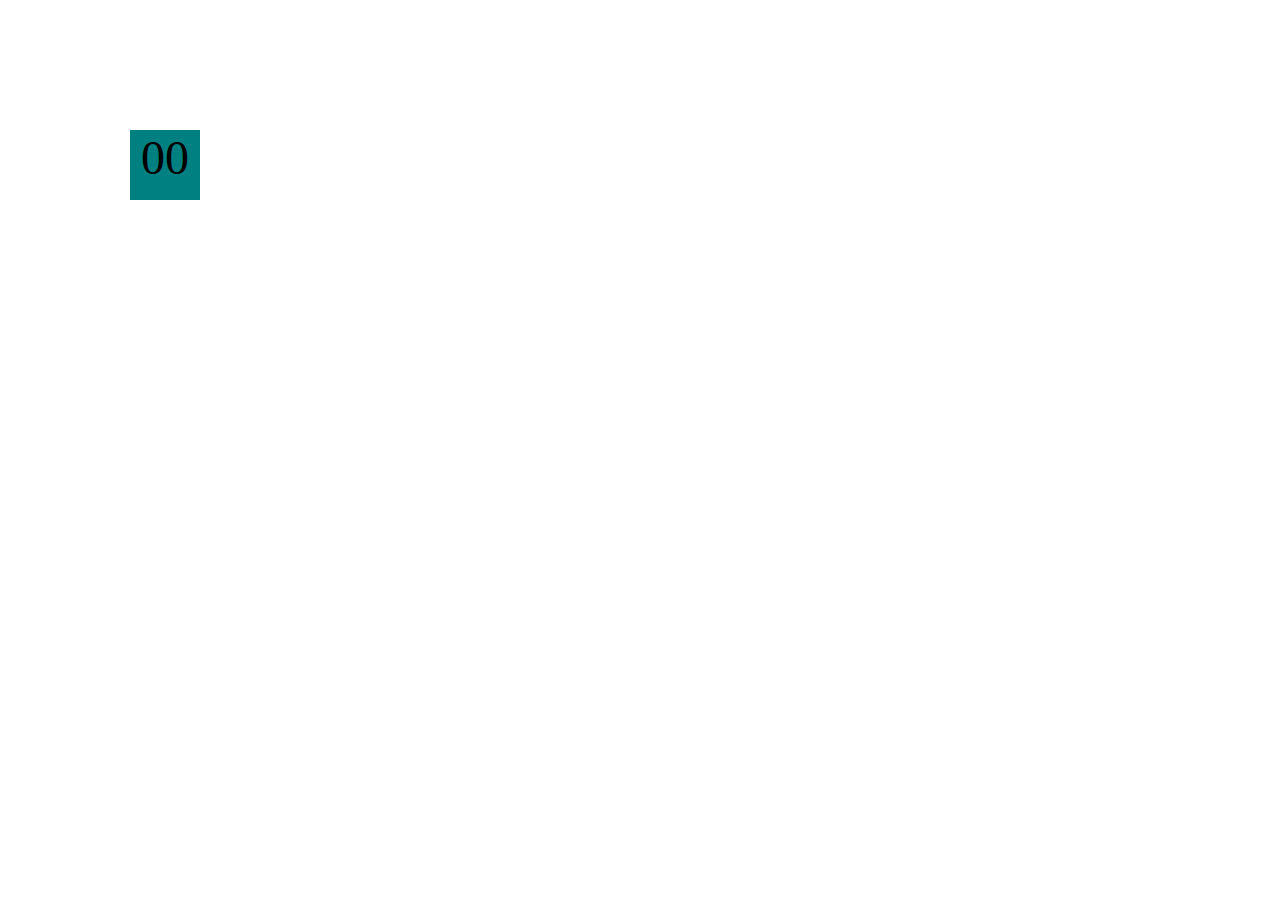
<file: projects/bouncing-box/index.html>
<!DOCTYPE html>
<html>
<head>
	<meta charset="utf-8">
	<title>Bouncing Box</title>
	<script src="jquery.min.js"></script>
	<link rel='stylesheet' type="text/css" href='index.css'></link>
	<!-- 	<script src="//cdnjs.cloudflare.com/ajax/libs/jquery/2.1.1/jquery.min.js"></script> -->

</head>
<body class="board">
	<!-- HTML for the box -->
	<div class="box">00</div>

	<script src='index.js'></script>
</body>
</html>
</file>
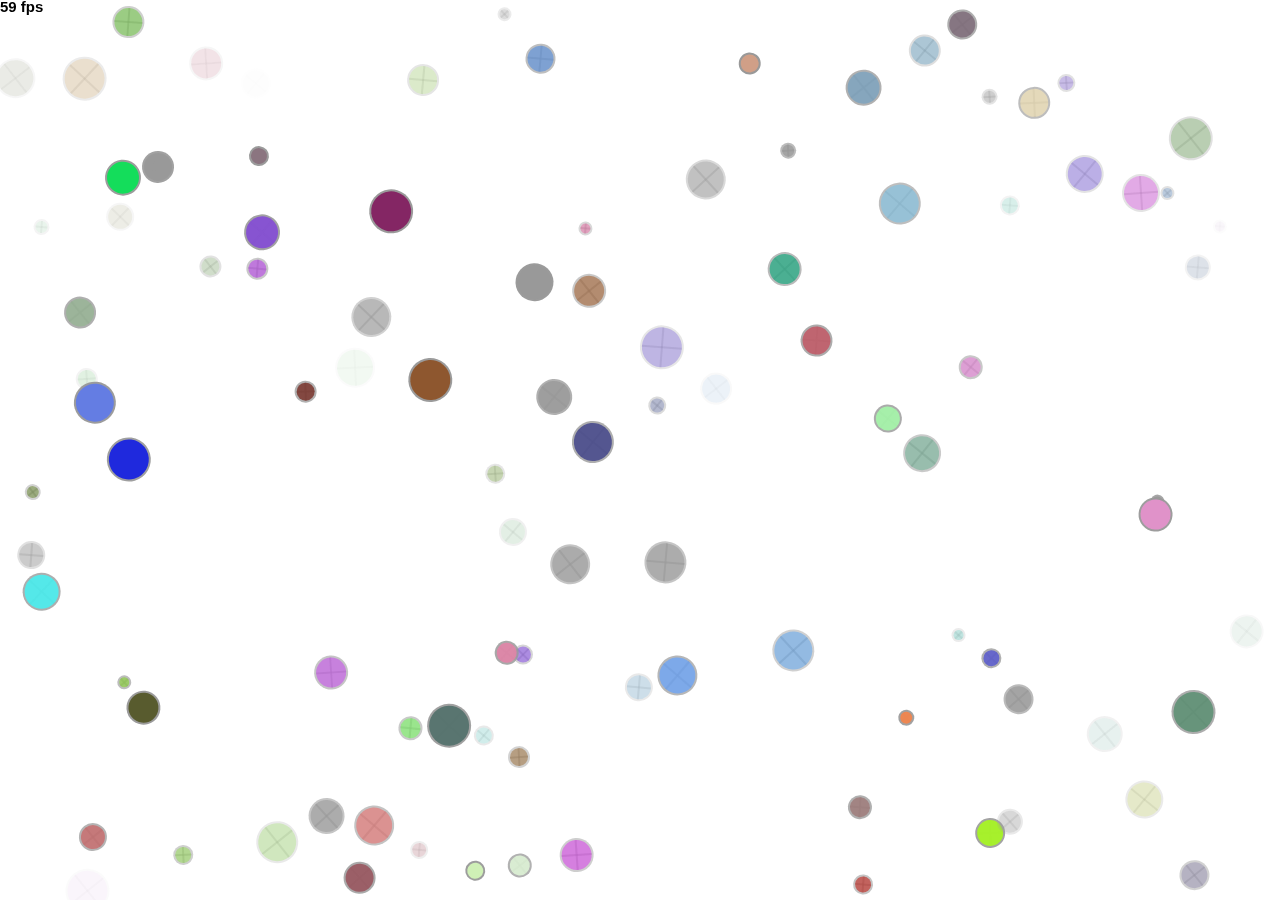
<file: projects/circularity/index.html>
<!doctype html>

<html>
    <head>
        <meta charset="utf-8">

        <title>Operation Spark || Motion Poem</title>
        <meta name="description" content="Operation Spark Motion Poem">
        <meta name="author" content="operationspark.org">
        <meta name="viewport" content="width=device-width, initial-scale=1.0">
        
        <link href="css/bootstrap.min.css" rel="stylesheet" media="screen">
        <link href="css/style.css" rel="stylesheet">

        <!-- all core CreateJS and 3rd party libraries are listed here: -->
        <script src="bower_components/lodash/lodash.min.js"></script>
        <script src="bower_components/easeljs/lib/easeljs-0.8.2.min.js"></script>
        <script src="bower_components/opspark-draw/draw.js"></script>
        <script src="bower_components/racket/racket.js"></script>

        <!-- our app javascript code -->
        <script src="js/opspark.js"></script>
        <script src="js/init.js"></script>
        
        <style type="text/css">
            /*override default styles here*/
        </style>
    </head>
    <body>
        <div>
            <canvas id="canvas" width="500" height="500"></canvas>
        </div>
        <script id="motion-poem">
            (function(){
                init(window);
                window.opspark.makeGame();
            })();
        </script>
    </body>

</html>
</file>
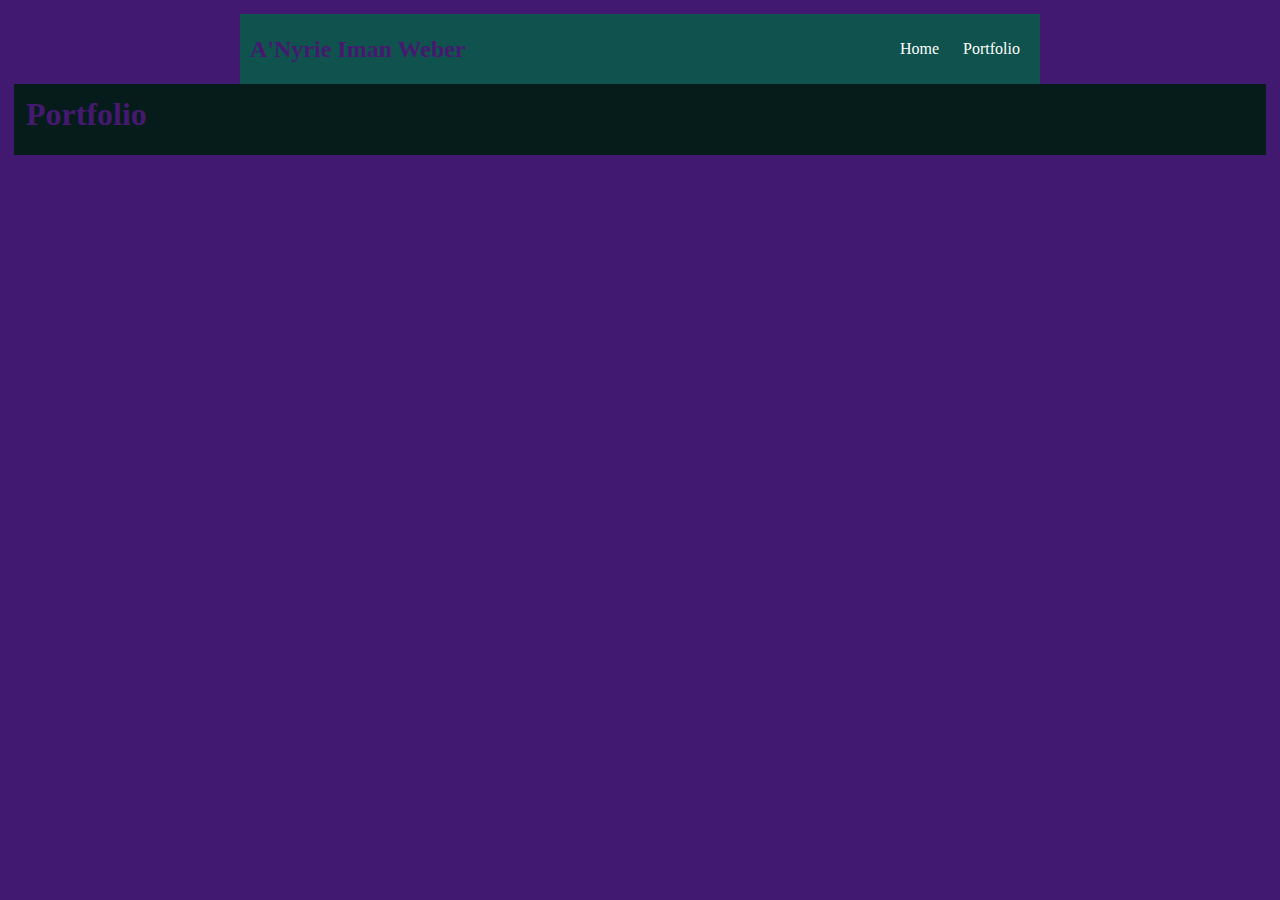
<file: portfolio.html.html>
<!DOCTYPE HTML>
<html>
    <head>
      <title>A'Nyrie's first website!!!</title>
      <style type="text/css">
            body {
                background: rgb(66, 25, 112);
                color: rgb(70, 25, 112);
                padding: 6px;
                font-family: fantasy;
            }
            header {
                font-size: 1.5em;
                font-weight: bold;
            }
            h1 {
                margin: 6px;
            }
            #all-contents {
                max-width: 800px;
                margin: auto;
            }
    
            /* navigation menu */
            nav {
                background: rgb(16, 82, 77);
                margin: 0 auto;
                display: flex;
                padding: 10px;
            }
            nav header {
                display: flex;
                align-items: center;
                color: rgb(70, 25, 112);
                flex: 1;
            }
            nav ul {
                list-style-image: none;
            }
            nav li {
                display: inline-block;
                padding: 0 10px;
            }
            nav a {
                text-decoration: none;
                color: #fff;
            }
    
            /* main container area beneath menu */
            main {
                background: rgb(6, 28, 27);
                display: flex;
            }
            .content {
                flex: 0;
                padding: 6px;
            }
               /* portfolio styles */
            #portfolio {
                list-style-type: none;
                padding-left: 0;
            }
            
            #portfolio li {
                background: #fff;
                padding: 6px;
                border-radius: 6px;
                margin-bottom: 6px;
            }
            
            #portfolio li:hover {
                background: #eee;
            } 
            
            #portfolio a {
                text-decoration: none;
                color: #454545;
            }
        </style>
    </head>

    <body>
      <div id="all-contents">
       <nav>
            <header>A'Nyrie Iman Weber</header>
            <ul>
                <li><a href="index.html">Home</a>
                </li>
                <li><a href="portfolio.html">Portfolio</a>
                </li>
            </ul>
        </nav>      
        </div>
        <main>
            <div class="content">
                <h1>Portfolio</h1>
                <ul id="portfolio">
                </ul>
            </div>
        </main>
</file>
<file: projects/bouncing-box/index.css>
.box {
    width: 70px;
    height: 70px;
    background-color: teal;
    font-size: 300%;
    text-align: center;
    display: block;
    position: absolute;
    top: 100px;
    left: 0px;  /* <--- Change me! */
}
</file>
<file: projects/circularity/css/style.css>
<!DOCTYPE HTML>
<html>
    <head>
      <title>A'Nyrie's first website!!!</title>
      <style type="text/css">
            body {
                background: rgb(66, 25, 112);
                color: rgb(70, 25, 112);
                padding: 6px;
                font-family: fantasy;
            }
            header {
                font-size: 1.5em;
                font-weight: bold;
            }
            h1 {
                margin: 6px;
            }
            #all-contents {
                max-width: 800px;
                margin: auto;
            }
    
            /* navigation menu */
            nav {
                background: rgb(16, 82, 77);
                margin: 0 auto;
                display: flex;
                padding: 10px;
            }
            nav header {
                display: flex;
                align-items: center;
                color: rgb(70, 25, 112);
                flex: 1;
            }
            nav ul {
                list-style-image: none;
            }
            nav li {
                display: inline-block;
                padding: 0 10px;
            }
            nav a {
                text-decoration: none;
                color: #fff;
            }
    
            /* main container area beneath menu */
            main {
                background: rgb(6, 28, 27);
                display: flex;
            }
            .content {
                flex: 0;
                padding: 6px;
            }
               /* portfolio styles */
            #portfolio {
                list-style-type: none;
                padding-left: 0;
            }
            
            #portfolio li {
                background: #fff;
                padding: 6px;
                border-radius: 6px;
                margin-bottom: 6px;
            }
            
            #portfolio li:hover {
                background: #eee;
            } 
            
            #portfolio a {
                text-decoration: none;
                color: #454545;
            }
        </style>
    </head>

    <body>
      <div id="all-contents">
       <nav>
            <header>A'Nyrie Iman Weber</header>
            <ul>
                <li><a href="index.html">Home</a>
                </li>
                <li><a href="portfolio.html">Portfolio</a>
                </li>
            </ul>
        </nav>      
        </div>
        <main>
            <div class="content">
                <h1>Portfolio</h1>
                <ul id="portfolio">
                </ul>
            </div>
        </main>
         </body>
            <script src="https://ajax.googleapis.com/ajax/libs/jquery/2.1.3/jquery.min.js"></script>
        <script id="portfolioScript">$(document).ready(function() {$.getJSON('projects/projects.json').then(function(data) { data.projects.forEach(function(project){ $('#portfolio').append('<li><a href="projects/' + project.name + '/">' + project.title + ' : ' + project.description + '</a></li>'); }); }); });</script>
   
       </html>
</file>
